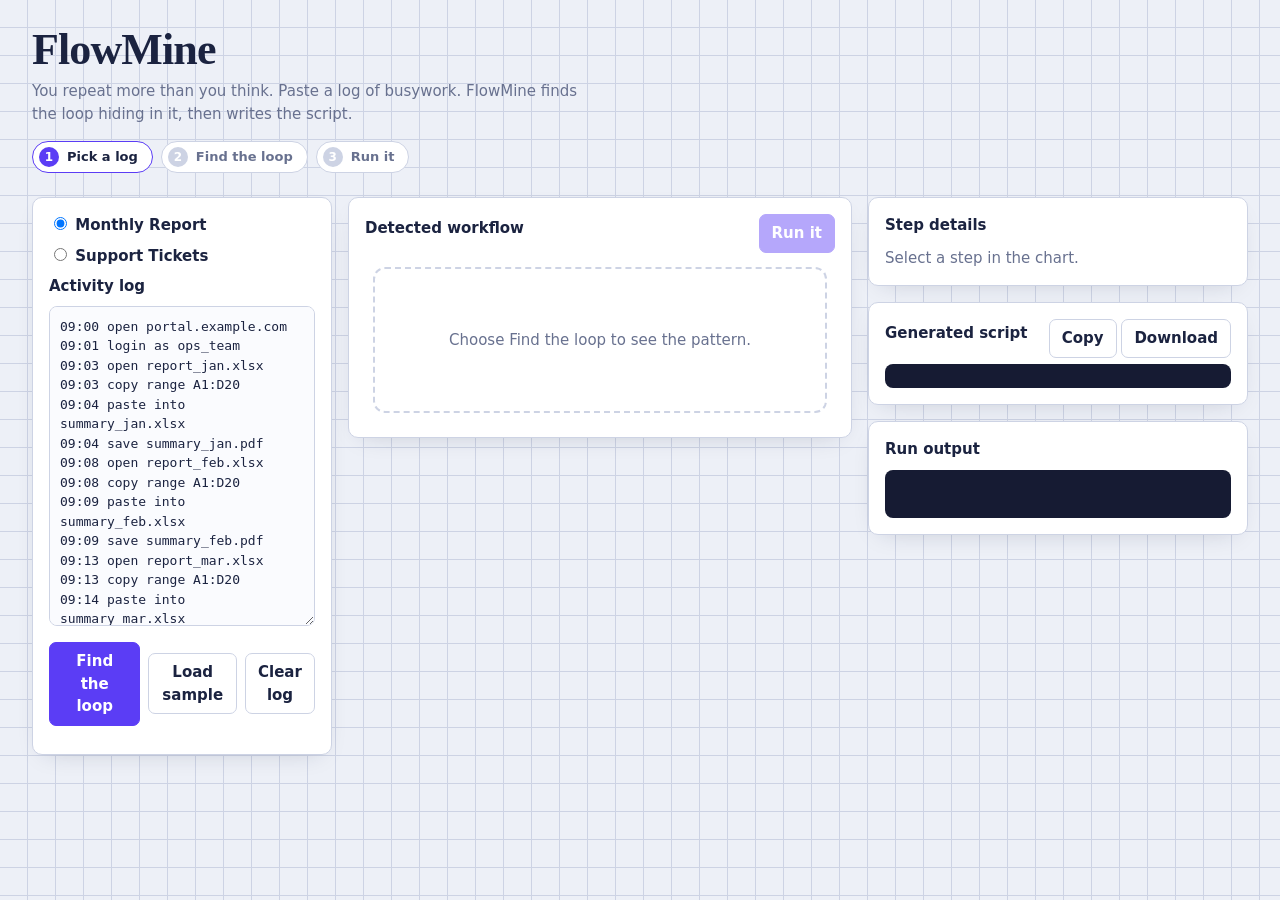
<file: index.html>
<!doctype html>
<html lang="en"><head><meta charset="utf-8"><meta name="viewport" content="width=device-width,initial-scale=1">
<title>FlowMine: find the loop in your busywork</title>
<link rel="icon" href="data:image/svg+xml,%3Csvg xmlns='http://www.w3.org/2000/svg' viewBox='0 0 32 32'%3E%3Crect width='32' height='32' rx='8' fill='%235b3df5'/%3E%3Ctext x='16' y='23' font-size='20' text-anchor='middle' fill='white' font-family='Georgia'%3EF%3C/text%3E%3C/svg%3E">
<link rel="stylesheet" href="style.css"></head>
<body>
  <header><h1>FlowMine</h1><p>You repeat more than you think. Paste a log of busywork. FlowMine finds the loop hiding in it, then writes the script.</p>
<ol class="steps"><li>Pick a log</li><li>Find the loop</li><li>Run it</li></ol></header>

<main>
<section class="panel in">
  <div class="domain-toggle">
    <label><input type="radio" name="domain" value="Monthly Report" checked> Monthly Report</label>
    <label><input type="radio" name="domain" value="Support Tickets"> Support Tickets</label>
  </div>
  <label for="log">Activity log</label>
  <textarea id="log" spellcheck="false" placeholder="Paste one action per line, for example:&#10;09:03 open report_jan.xlsx&#10;09:04 save summary_jan.pdf"></textarea>
  <div id="log-viewer" class="code" style="display:none"></div>
  <div class="row">
    <button id="mine" class="primary">Find the loop</button>
    <button id="load-sample">Load sample</button>
    <button id="clear-log">Clear log</button>
  </div>
<p id="stats" class="stats" aria-live="polite"></p></section>
<section class="panel flow"><div class="bar"><h2>Detected workflow</h2><button id="run" class="primary" disabled>Run it</button></div>
<div id="chart"><p class="empty">Load the sample log or paste your own, then choose Find the loop.</p></div></section>
<aside class="side">
<section class="panel"><h2>Step details</h2><div id="inspect" class="muted">Select a step in the chart.</div></section>
<section class="panel"><div class="bar"><h2>Generated script</h2><span><button id="copy">Copy</button> <button id="dl">Download</button></span></div><pre id="code" class="code"></pre></section>
<section class="panel"><h2>Run output</h2><pre id="out" class="code small" aria-live="polite"></pre></section>
</aside></main><script src="app.js"></script></body></html>
</file>
<file: style.css>
:root{--bg:#edf0f7;--ink:#1b2340;--mut:#68718f;--line:#cdd3e4;--card:#fff;--loop:#5b3df5;--var:#f5a300;--ok:#12805c}
*{box-sizing:border-box}body{margin:0;background:var(--bg);color:var(--ink);font:15px/1.5 system-ui,-apple-system,"Segoe UI",sans-serif;background-image:linear-gradient(var(--line) 1px,transparent 1px),linear-gradient(90deg,var(--line) 1px,transparent 1px);background-size:28px 28px;background-position:-1px -1px}
header{padding:28px 32px 8px;max-width:1400px;margin:auto}
h1{font:700 44px/1 "Iowan Old Style",Georgia,serif;margin:0 0 8px;letter-spacing:-.02em}header p{margin:0;color:var(--mut);max-width:60ch}
h2{font-size:15px;margin:0 0 10px}
main{display:grid;grid-template-columns:300px 1fr 380px;gap:16px;padding:16px 32px 40px;max-width:1400px;margin:auto;align-items:start}
.panel{background:var(--card);border:1px solid var(--line);border-radius:10px;padding:16px;margin-bottom:16px}
.side .panel:last-child{margin-bottom:0}
label{display:block;font-weight:600;margin-bottom:8px}
textarea{width:100%;height:320px;resize:vertical;border:1px solid var(--line);border-radius:8px;padding:10px;font:13px/1.5 ui-monospace,Menlo,Consolas,monospace;color:var(--ink);background:#fafbfe}
.row,.bar{display:flex;gap:8px;align-items:center}.bar{justify-content:space-between;margin-bottom:6px}.row{margin-top:10px}
button{font:inherit;font-weight:600;border:1px solid var(--line);background:#fff;color:var(--ink);padding:7px 12px;border-radius:7px;cursor:pointer}
button:hover:not(:disabled){border-color:var(--loop)}button:disabled{opacity:.45;cursor:not-allowed}
button.primary{background:var(--loop);border-color:var(--loop);color:#fff}
:focus-visible{outline:3px solid var(--var);outline-offset:2px}
.stats{margin:12px 0 0;color:var(--mut)}.stats b{color:var(--ink)}
.empty,.muted{color:var(--mut)}.empty{padding:60px 20px;text-align:center}
#chart{overflow:auto}svg{display:block;margin:auto;max-width:100%}
.node{cursor:pointer}.node rect{fill:#fff;stroke:var(--ink);stroke-width:1.5;transition:fill .2s,stroke .2s}
.node text{font:13px ui-monospace,Menlo,Consolas,monospace;fill:var(--ink);pointer-events:none}
.node.sel rect{stroke:var(--loop);stroke-width:3}.node.done rect{fill:#eaf7f1;stroke:var(--ok)}.node.on rect{fill:#e6e1ff;stroke:var(--loop);stroke-width:3}
.edge{stroke:var(--mut);stroke-width:1.5;fill:none}.region{fill:rgba(91,61,245,.06);stroke:var(--loop);stroke-width:1.5;stroke-dasharray:6 5}
.badge rect{fill:var(--loop)}.badge text{fill:#fff;font:700 13px system-ui;text-anchor:middle}
.code{margin:0;background:#161b33;color:#dfe4ff;border-radius:8px;padding:12px;overflow:auto;max-height:300px;font:12px/1.55 ui-monospace,Menlo,Consolas,monospace;white-space:pre}.code.small{max-height:150px;min-height:48px}
.chip{display:inline-block;background:#fff3d6;border:1px solid var(--var);border-radius:999px;padding:1px 9px;margin:2px 4px 2px 0;font:12px ui-monospace,Menlo,monospace}
#inspect code{font:13px ui-monospace,Menlo,monospace;background:#f1f3fb;padding:1px 5px;border-radius:4px}
@media(max-width:1100px){main{grid-template-columns:1fr}}
@media(prefers-reduced-motion:reduce){*{transition:none!important}}
#log-viewer{height:320px;max-height:none;background:#fafbfe;color:var(--ink);border:1px solid var(--line);cursor:text;font-size:13px}
.log-line{padding:0 6px;border-radius:4px;transition:background .4s}
.log-line.hl{background:rgba(91,61,245,.16)}
.badge{transform-box:fill-box;transform-origin:center}
.panel{box-shadow:0 8px 24px -14px rgba(27,35,64,.25)}
h1{background:linear-gradient(90deg,var(--ink) 55%,var(--loop));-webkit-background-clip:text;background-clip:text;color:transparent}
button{transition:border-color .15s,transform .1s}button:active:not(:disabled){transform:translateY(1px)}
.node:hover rect{stroke:var(--loop)}
.empty{border:2px dashed var(--line);border-radius:12px;margin:8px}
.saved{margin-top:12px;padding:10px 12px;background:#eaf7f1;border:1px solid var(--ok);border-radius:8px;color:var(--ink);font-size:14px}
.saved b{color:var(--ok)}

.steps{display:flex;flex-wrap:wrap;gap:8px;list-style:none;padding:0;margin:16px 0 0;counter-reset:s}
.steps li{counter-increment:s;display:flex;gap:8px;align-items:center;padding:5px 14px 5px 6px;font-size:13px;font-weight:600;color:var(--mut);background:#fff;border:1px solid var(--line);border-radius:999px;transition:all .25s}
.steps li::before{content:counter(s);display:grid;place-items:center;width:20px;height:20px;border-radius:50%;background:var(--line);color:#fff;font-size:12px;transition:background .25s}
/* done */
body:is([data-state=ANIMATING],[data-state=READY],[data-state=RUNNING],[data-state=DONE]) .steps li:nth-child(1)::before,
body:is([data-state=RUNNING],[data-state=DONE]) .steps li:nth-child(2)::before,
body[data-state=DONE] .steps li:nth-child(3)::before{background:var(--ok)}
/* active */
body[data-state=IDLE] .steps li:nth-child(1),
body:is([data-state=ANIMATING],[data-state=READY]) .steps li:nth-child(2),
body[data-state=RUNNING] .steps li:nth-child(3){color:var(--ink);border-color:var(--loop)}
body[data-state=IDLE] .steps li:nth-child(1)::before,
body:is([data-state=ANIMATING],[data-state=READY]) .steps li:nth-child(2)::before,
body[data-state=RUNNING] .steps li:nth-child(3)::before{background:var(--loop)}
</file>
